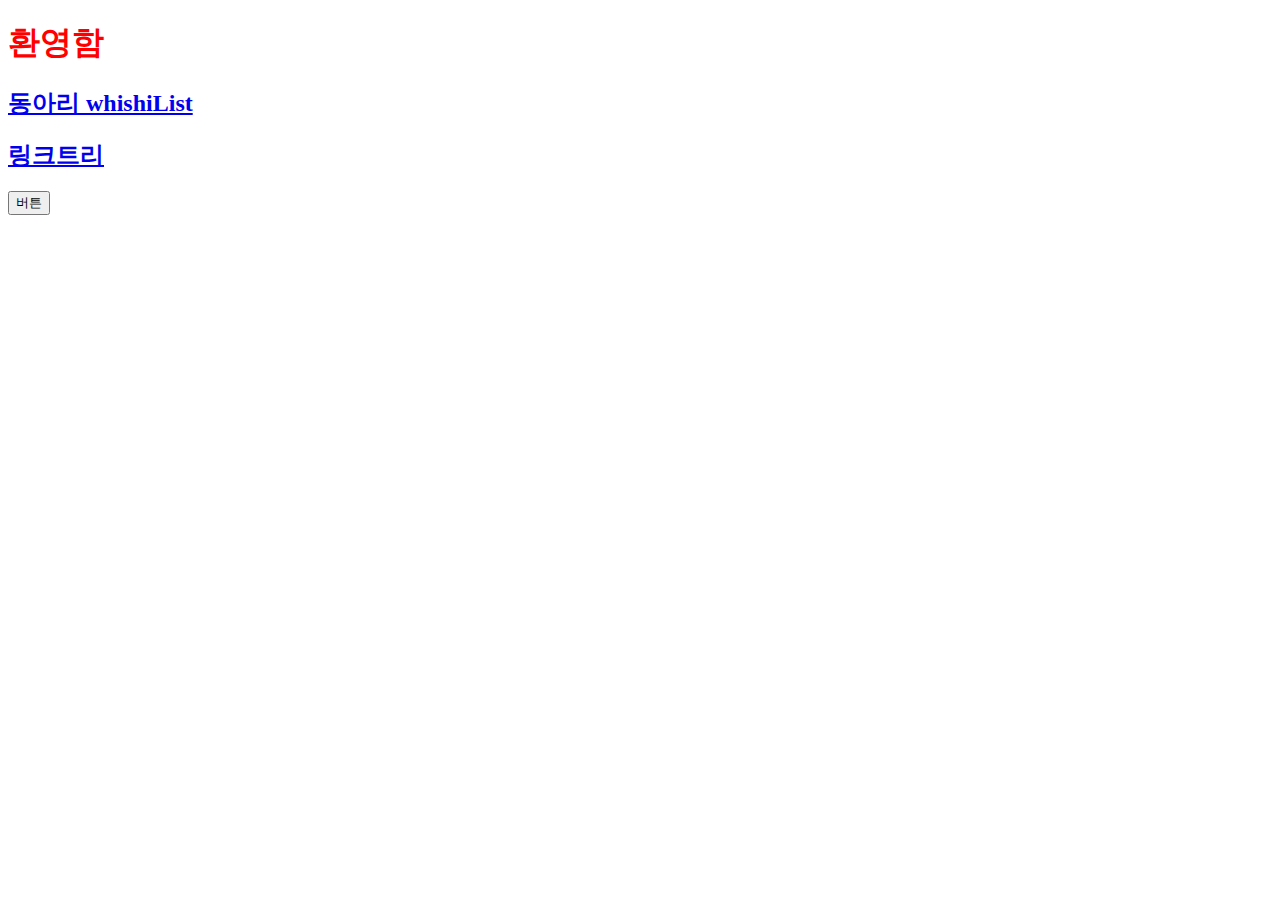
<file: index.html>
<!DOCTYPE html>
<html lang="en">
<head>
    <meta charset="UTF-8">
    <meta http-equiv="X-UA-Compatible" content="IE=edge">
    <meta name="viewport" content="width=device-width, initial-scale=1.0">
    <title>김승희</title>

    <style>
        .title {
            color: red;
        }
    </style>
</head>
<body>
    <h1 class="title">환영함</h1>
    <h2><a href="wishList.html">동아리 whishiList</a></h2>
    <h2><a href="profile.html">링크트리</a></h2>
    <button>버튼</button>
</body>
</html>
</file>
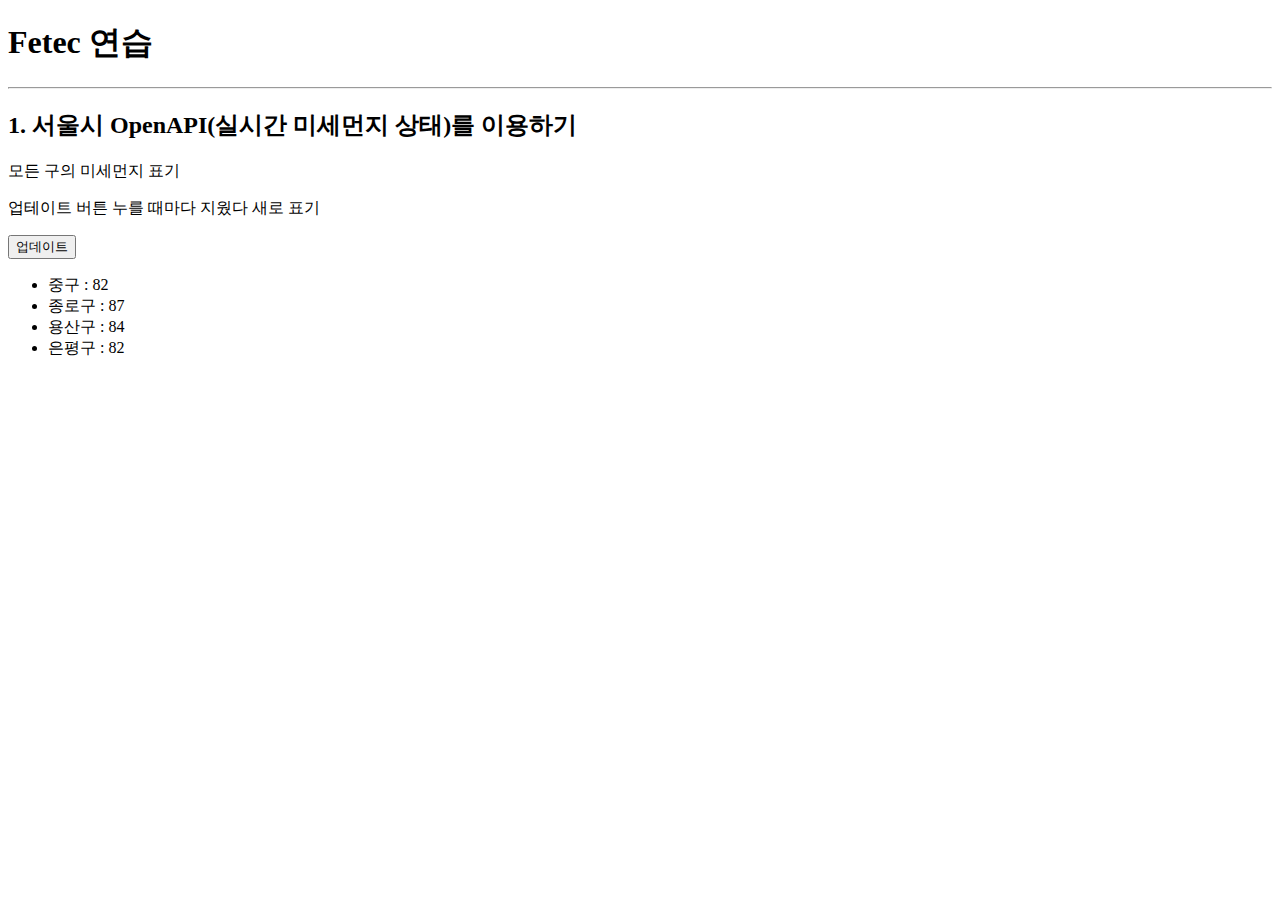
<file: dust.html>
<!DOCTYPE html>
<html lang="en">
<head>
    <meta charset="UTF-8">
    <meta http-equiv="X-UA-Compatible" content="IE=edge">
    <meta name="viewport" content="width=device-width, initial-scale=1.0">
    <script src="https://ajax.googleapis.com/ajax/libs/jquery/3.6.4/jquery.min.js"></script>
    <title>서울시 미세먼지</title>
    <style>
        .question-box {
            margin: 10px 0 20px 0;
        }

        .bad {
            color: red;
        }
    </style>
    <script>
        function q1() {
            fetch('http://openapi.seoul.go.kr:8088/6d4d776b466c656533356a4b4b5872/json/RealtimeCityAir/1/99').then(res => res.json()).then(data => {
                $('#names-q1').empty()
                let rows = data['RealtimeCityAir']['row']
                rows.forEach((a) => {
                    let gu_name = a['MSRSTE_NM']
                    let gu_mise = a['IDEX_MVL']
                    let temp_html = ``
                    if (gu_mise > 80) {
                        temp_html = `<li class='bad'>${gu_name} : ${gu_mise}</li>`
                    }
                    else {
                        temp_html = `<li>${gu_name} : ${gu_mise}</li>`
                    }
                    $('#names-q1').append(temp_html)
            })
        })
        }
        
    </script>
</head>
<body>
    <h1>Fetec 연습</h1>
    <hr>

    <div class="question-box">
        <h2>1. 서울시 OpenAPI(실시간 미세먼지 상태)를 이용하기</h2>
        <p>모든 구의 미세먼지 표기</p>
        <p>업테이트 버튼 누를 때마다 지웠다 새로 표기</p>
        <button onclick="q1()">업데이트</button>
        <ul id="names-q1">
            <li>중구 : 82</li>
            <li>종로구 : 87</li>
            <li>용산구 : 84</li>
            <li>은평구 : 82</li>
        </ul>
    </div>
</body>
</html>
</file>
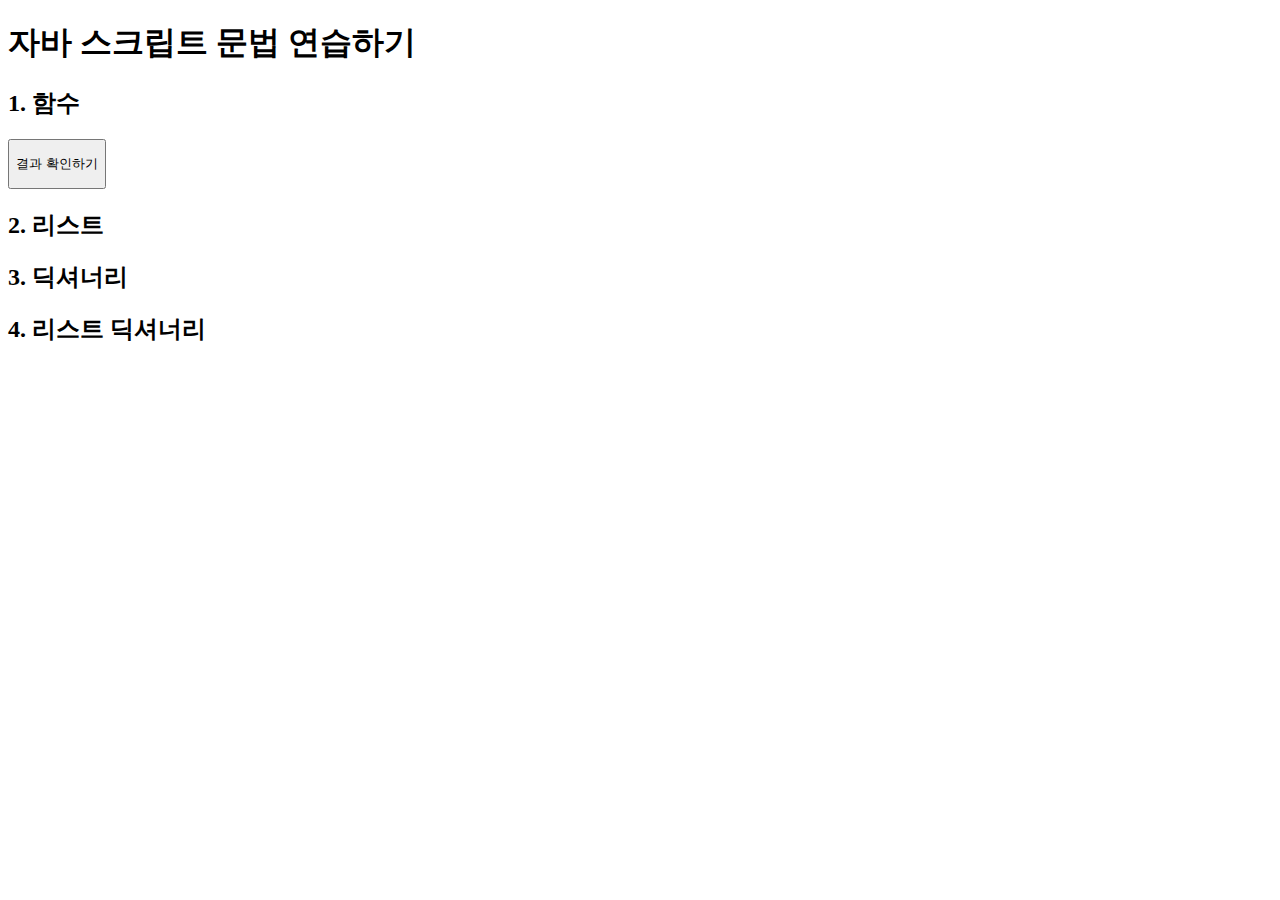
<file: jQury.html>
<!DOCTYPE html>
<html lang="en">
<head>
    <meta charset="UTF-8">
    <meta http-equiv="X-UA-Compatible" content="IE=edge">
    <meta name="viewport" content="width=device-width, initial-scale=1.0">
    <script src="https://ajax.googleapis.com/ajax/libs/jquery/3.6.4/jquery.min.js"></script>
    <title>제이쿼리 문법 연습</title>
    <style>
        .button-part {
            display: flex;
            height: 50px;
        }
    </style>

    <script>
        function checkResult() {
            // let a = ['사과', '배', '감', '귤']
            // $('#q1').text(a[0])

            // let b = {'name' : '승희', 'age' : 19}
            // $('#q2').text(b['name'])

            // let c = [{'name' : '승희', 'age' : 19}, {'name' : '집', 'age' : 19}]
            // $('#q3').text(c[1]['age'])

            // let fruits = ['사과', '배', '감', '귤']
            // fruits.forEach((a) => {
            //     let temp_html = `<p>${a}</p>`
            //     $('#q1').append(temp_html)
            // })

            let people = [
                {'name' : '서우', 'age' : 23},
                {'name' : '아연', 'age' : 22},
                {'name' : '한솔', 'age' : 21},
                {'name' : '서영', 'age' : 20},
                {'name' : '승환', 'age' : 19}
            ]

            $('#q1').empty()
            people.forEach((a) => {
                let temp_html = `<p>${a['name']}</p>`
                $('#q1').append(temp_html)
            })

            $('#q2').empty() 
            people.forEach((a) => {
                let name = a['name']
                let age = a['age']
                let temp_html = `<p>${name}는 ${age}</p>`
                $('#q2').append(temp_html)
            })
        }
    </script>
</head>
<body>
    <div class="top-part">
        <h1>자바 스크립트 문법 연습하기</h1>
    </div>
    <h2>1. 함수</h2>
    <div class="button-part">
        <button onclick="checkResult()">결과 확인하기</button>
    </div>
    <div class="list-part">
        <h2>2. 리스트</h2>
        <div id="q1"></div>
    </div>
    <div class="dict-part">
        <h2>3. 딕셔너리</h2>
        <div id="q2"></div>
    </div>
    <div>
        <h2>4. 리스트 딕셔너리</h2>
        <div id="q3"></div>
    </div>
</body>
</html>
</file>
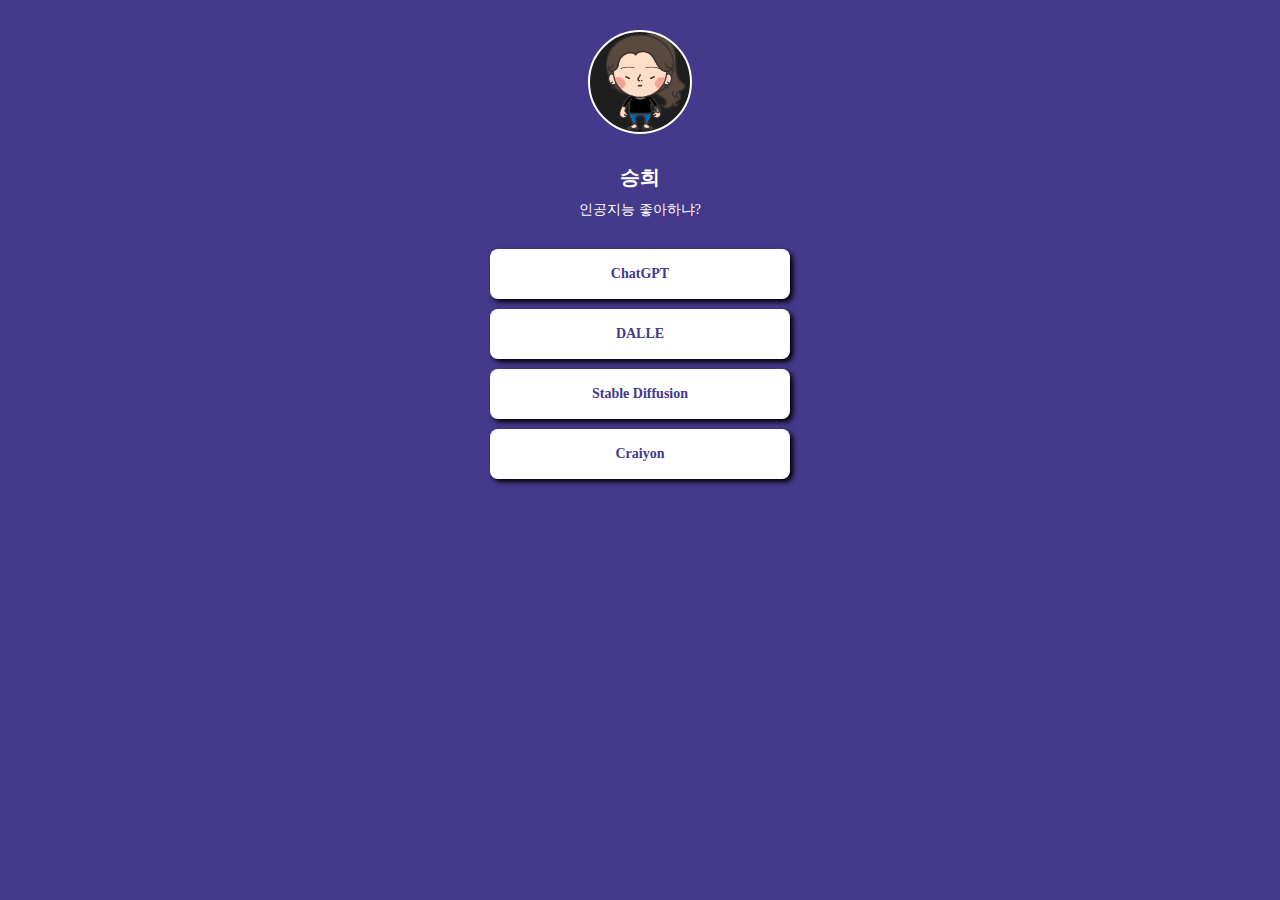
<file: profile.html>
<!DOCTYPE html>
<html lang="en">
<head>
    <meta charset="UTF-8">
    <meta http-equiv="X-UA-Compatible" content="IE=edge">
    <meta name="viewport" content="width=device-width, initial-scale=1.0">
    <title>링크트리</title>

    <style>
        body {
            background-color: #44398a;
        }

        .profile {
            width: 100px;
            height: 100px;
            border-radius: 100%;
            border: 2px solid white;
            background-image: url("na.jpg");
            background-position: center;
            background-size: cover;
        }

        .main {
            color: white;
            font-size: 20px;
            margin-top: 30px;
            margin-bottom: 10px;
        }

        .sub {
            color: white;
            font-size: 14px;
            margin-top: 0px;
            margin-bottom: 30px;
        }

        .wrap {
            width: 350px;
            margin: 30px auto 0px auto;
            display: flex;
            flex-direction: column;
            justify-content: center;
            align-items: center;
        }

        .wrap > a {
            font-size: 14px;
            font-weight: bold;
            color: #44398a;
            background-color: white;
            border-radius: 8px;
            box-shadow: 3px 3px 5px 0px black;
            width: 300px;
            height: 50px;
            display: flex;
            flex-direction: column;
            justify-content: center;
            align-items: center;
            margin-bottom: 10px;
            text-decoration: none;
        }
    </style>

</head>
<body>
    <div class="wrap">
        <div class="profile"></div>
        <h1 class="main">승희</h1>
        <p class="sub">인공지능 좋아하냐?</p>
        <a href="https://www.naver.com/" target="_blank">ChatGPT</a> 
        <a href="https://www.naver.com/" target="_blank">DALLE</a> 
        <a href="https://www.naver.com/" target="_blank">Stable Diffusion</a> 
        <a href="https://www.naver.com/" target="_blank">Craiyon</a>
    </div>
</body>
</html>
</file>
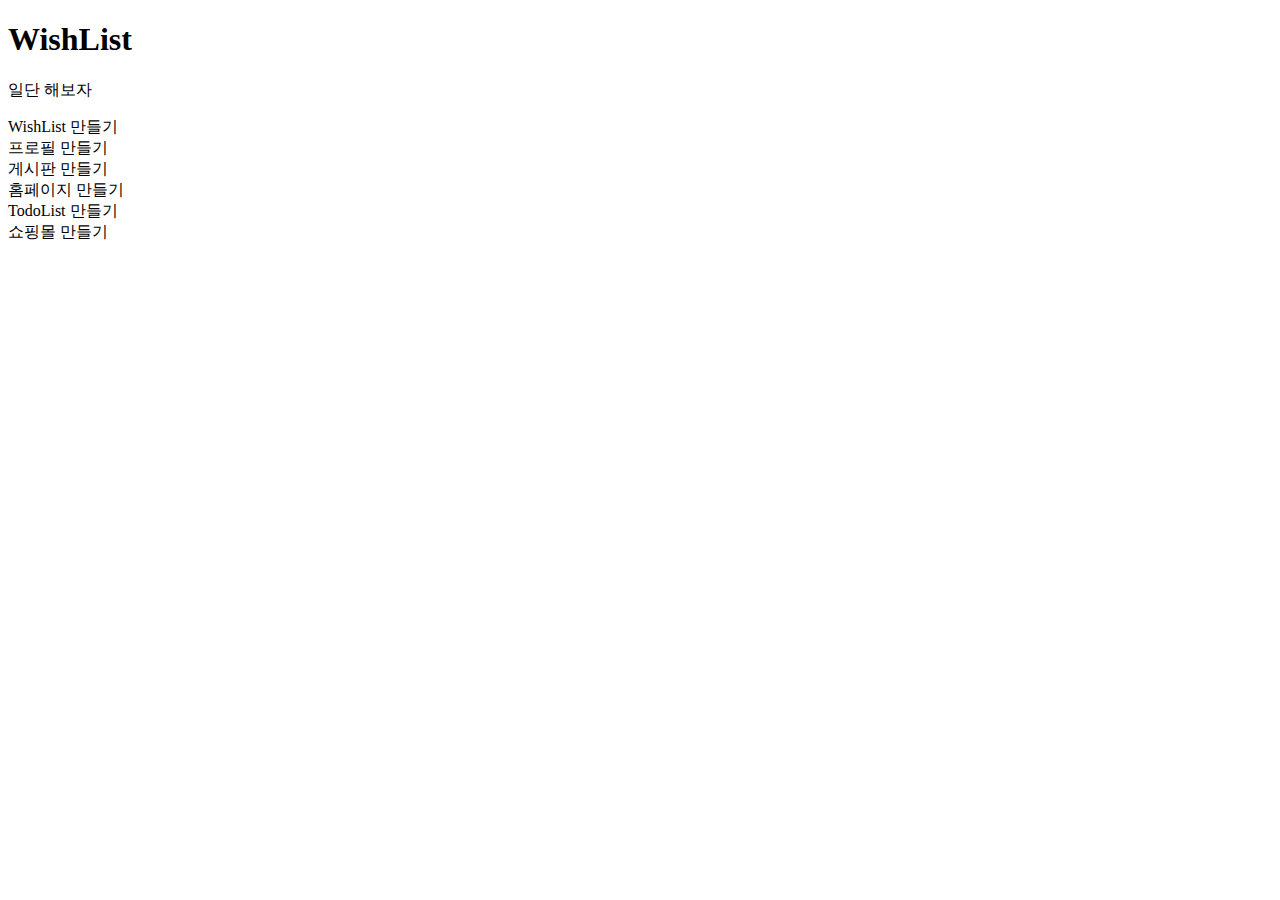
<file: whishList.html>
<!DOCTYPE html>
<html lang="en">
<head>
    <meta charset="UTF-8">
    <meta http-equiv="X-UA-Compatible" content="IE=edge">
    <meta name="viewport" content="width=device-width, initial-scale=1.0">
    <title>WishList</title>
</head>
<body>
    <h1>WishList</h1>
    <p>일단 해보자</p>
    <div>
        <div>WishList 만들기</div>
        <div>프로필 만들기</div>
        <div>게시판 만들기</div>
        <div>홈페이지 만들기</div>
        <div>TodoList 만들기</div>
        <div>쇼핑몰 만들기</div>
    </div>
</body>
</html>
</file>
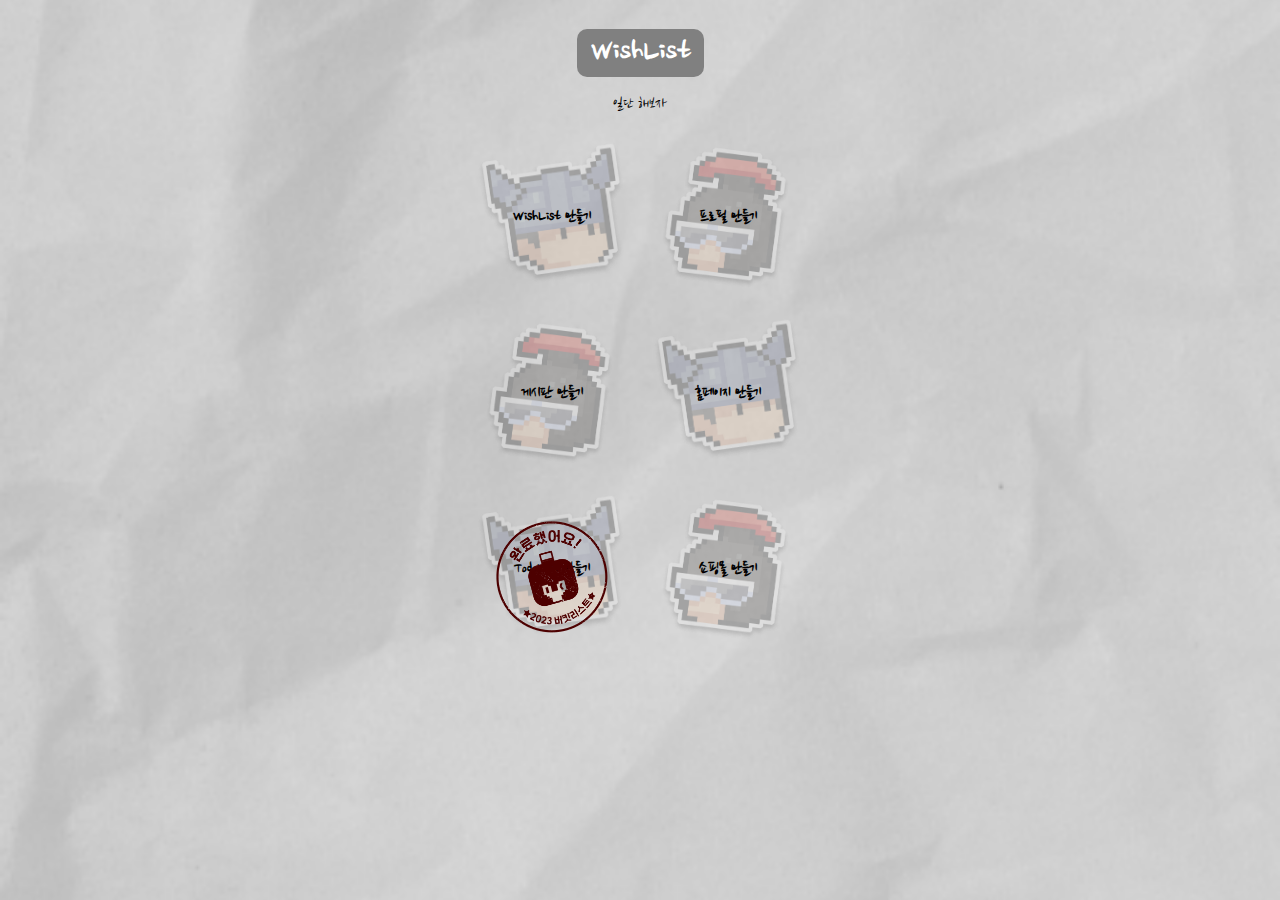
<file: wishList.html>
<!DOCTYPE html>
<html lang="en">
<head>
    <meta charset="UTF-8">
    <meta http-equiv="X-UA-Compatible" content="IE=edge">
    <meta name="viewport" content="width=device-width, initial-scale=1.0">
    <title>WishList</title>
    <link rel="stylesheet" type="text/css" href="css/whishiList.css">

    <style>
        @import url('https://fonts.googleapis.com/css2?family=Nanum+Brush+Script&display=swap');

        * {
            font-family: 'Nanum Brush Script', cursive;
        }

        .bg {
            width: 360px;
            background-image: url("img/bg-grid.png");
        }

        .bucket {
            width: 160px;
            height: 160px;
            background-size: cover;
            background-position: center;
        }

        .img1 {
            background-image: url("img/bucket-red.png");
        }

        .img2 {
            background-image: url("img/bucket-lightred.png");
        }

        .title {
            color: white;
            background-color: tomato;
            font-size: 24px;
            padding: 4px 14px;
            border-radius: 8px;
            font-weight: 600;
        }

        .msg {
            margin: -5px 0px 15px;
        }
    </style>

</head>
<body class="bg-t3 center">
    <h1 class="title-t3">WishList</h1>
    <p class="msg">일단 해보자</p>
    <div class="flex-row wrap">
        <div class="bucket img1-t3 center">WishList 만들기</div>
        <div class="bucket img2-t3 center">프로필 만들기</div>
        <div class="bucket img2-t3 center">게시판 만들기</div>
        <div class="bucket img1-t3 center">홈페이지 만들기</div>
        <div class="bucket img1-t3 center done">TodoList 만들기</div>
        <div class="bucket img2-t3 center">쇼핑몰 만들기</div>
    </div>
</body>
</html>
</file>
<file: css/whishiList.css>
html {
    display: flex;
    flex-direction: column;
    align-items: center;
    justify-content: center;
}

.bucket {
    background-size: cover;
    background-position: center;
    margin: 8px;
    position: relative;

    font-weight: bold;
    font-size: 16px;
    text-align: center;
    word-break: keep-all;
}

.img1 {
    background-image: url("/img/bucket-red.png");
    color: white;
}

.img2 {
    background-image: url("/img/bucket-lightred.png");
    color: tomato;
}

.flex-row {
    display: flex;
    flex-direction: row;
    align-items: center;
    justify-content: center;
}

.center {
    display: flex;
    flex-direction: column;
    align-items: center;
    justify-content: center;
}

.done::after {
    content: "";
    width: 70%;
    height: 70%;
    background-image: url("/img/stamp.png");
    background-size: cover;
    background-position: center;
    position: absolute;
    top: 20%;
}

.wrap {
    flex-wrap: wrap;
}

.msg {
    margin: -10px 0 30px;
    color: black;
}

.bg-t2 {
    background-image: url("/img/bg-grid.png");
    width: 360px;
    background-size: cover;
    background-position: center;
}

.title-t2 {
    background-color: blue;
    border-radius: 10px;
    padding: 4px 14px;
    color: white;
}

.img1-t2 {
    background-image: url("/img/bucket-blue.png");
    color: white;
}

.img2-t2 {
    background-image: url("/img/bucket-lightblue.png");
    color: blue;
}

.bg-t3 {
    background-image: url("/img/bg-paper.png");
    width: 360px;
    background-size: cover;
    background-position: center;
}

.title-t3 {
    background-color: gray;
    border-radius: 10px;
    padding: 4px 14px;
    color: white;
}

.img1-t3 {
    background-image: url("/img/bucket-spa.png");
}

.img2-t3 {
    background-image: url("/img/bucket-rtan.png");
}

.bg-t4 {
    background-image: url("/img/bg-sky.png");
    width: 360px;
    background-size: cover;
    background-position: center;
    color: white;
    text-shadow: 1px 1px 1px black;
}

.title-t4 {
    color: yellow;
}

.img1-t4 {
    background-image: url("/img/bucket-shape1.png");
}

.img2-t4 {
    background-image: url("/img/bucket-shape2.png");
}

.img3-t4 {
    background-image: url("/img/bucket-shape3.png");
}

.img4-t4 {
    background-image: url("/img/bucket-longshape1.png");
    width: 300px;
}

.img5-t4 {
    background-image: url("/img/bucket-longshape2.png");
    width: 300px;
    height: 200px;
}

.done-t4::after {
    content: "";
    width: 100px;
    height: 100px;
    background-image: url("/img/stamp.png");
    background-size: cover;
    background-position: center;
    position: absolute;
    top: 25%;
}

.title-t5 {
    background-color: none;
    color: tomato;
}

.bg-t5 {
    background-image: url("/img/bg-clay.png");
    background-size: cover;
    background-position: center;
    width: 360px;
    background-size: cover;
    background-position: center;
}

.img1-t5 {
    background-image: url("/img/bucket-pic1.png");
}

.img2-t5 {
    background-image: url("/img/bucket-pic2.png");
}

.img3-t5 {
    background-image: url("/img/bucket-pic3.png");
}

.img4-t5 {
    background-image: url("/img/bucket-pic4.png");
}

.img5-t5 {
    background-image: url("/img/bucket-pic5.png");
}

.img6-t5 {
    background-image: url("/img/bucket-pic6.png");
}

.bg-t6 {
    background-image: url("/img/bg-note.png");
    color: black;
}

.title-t6 {
    background-color: none;
}

.img1-t6 {
    background-image: url("/img/bucket-highlight.png");
}

.img2-t6 {
    background-image: url("/img/bucket-throughline.png");
}

.img3-t6 {
    background-image: url("/img/bucket-colorpen1.png");
}

.img4-t6 {
    background-image: url("/img/bucket-colorpen2.png");
}

.bg-t6 h1, p {
    color: white;
}

.bg-t6 div {
    flex-wrap: nowrap;
    flex-direction: column;
    margin-top: 100px;
}

.bg-t6 div div {
    width: 400px;

}

.bg-t7 {
    max-width: 360px;
    background-image: url("/img/bg-red.png");
    background-size: cover;
    background-position: center;

    color: #f85151;
}

.title-t7 {
    font-size: 28px;
    margin-top: 80px;
    background-color: white;
    box-shadow: 1px 1px 0 tomato;
    border-radius: 8px;
}

.img1-t7 {
    background-color: rgba(255, 255, 255, 0.9);
    border: 1px solid #f85151;
    border-radius: 8px;
}

.hidden {
    visibility: hidden;
}
</file>
